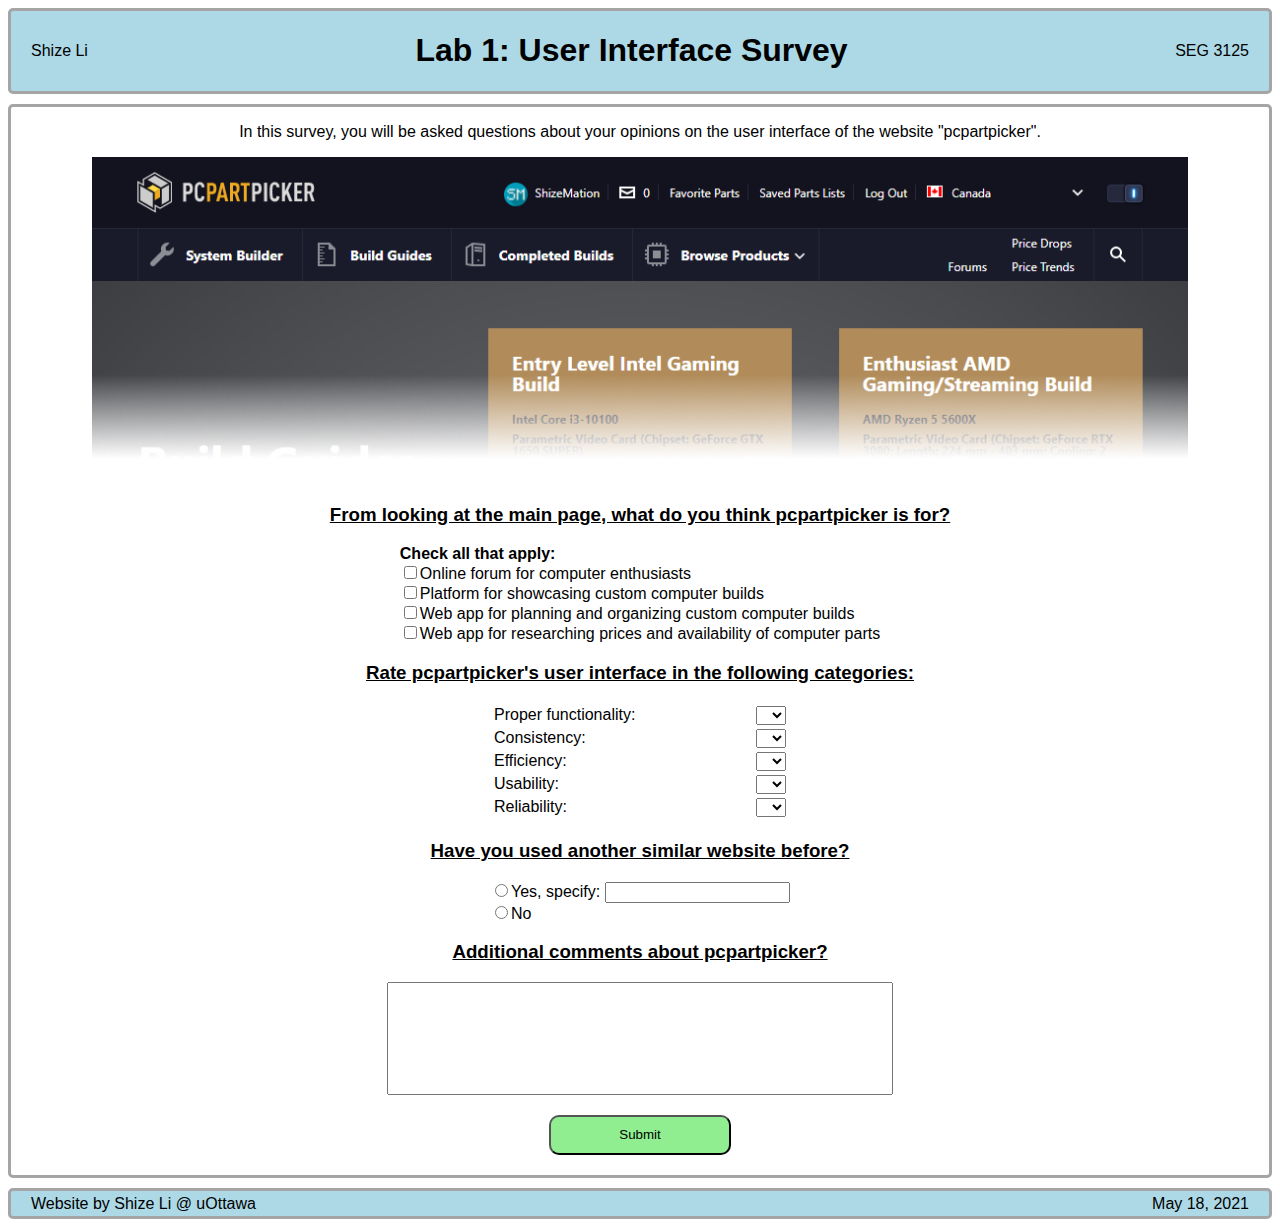
<file: lab1/index.html>
<!DOCTYPE html>
<html lang="en">
<head>
    <meta charset="UTF-8">
    <meta http-equiv="X-UA-Compatible" content="IE=edge">
    <meta name="viewport" content="width=device-width, initial-scale=1.0">
    <title>SEG3125 Lab 1</title>
    <link rel="icon" type="image/png" href="https://www.shize.dev/images/favicon.png">
    <link rel="stylesheet" href="../styles/main.css">
    <link rel="stylesheet" href="styles/lab1.css">
</head>
<body>
    <header>
        <div>Shize Li</div>
        <h1>Lab 1: User Interface Survey</h1>
        <div>SEG 3125</div>
    </header>
    <main>
        <p>
            In this survey, you will be asked questions about your opinions
            on the user interface of the website "pcpartpicker".
        </p>
        <a id="pcpp-btn" href="https://ca.pcpartpicker.com" target="_blank" rel="noopener noreferrer">
            <img id="pcpp-img" src="images/pcpp.png" alt="Screenshot of pcpartpicker">
            <div id="hover-text">GO TO PCPARTPICKER</div>
        </a>
        <form id="survey">
            <h3>From looking at the main page, what do you think pcpartpicker is for?</h3>
            <div>
                <div><b>Check all that apply:</b></div>
                <label><input type="checkbox" name="q1-1" value="Yes">Online forum for computer enthusiasts</label>
                <label><input type="checkbox" name="q1-2" value="Yes">Platform for showcasing custom computer builds</label>
                <label><input type="checkbox" name="q1-3" value="Yes">Web app for planning and organizing custom computer builds</label>
                <label><input type="checkbox" name="q1-4" value="Yes">Web app for researching prices and availability of computer parts</label>
            </div>
            <h3>Rate pcpartpicker's user interface in the following categories:</h3>
            <div id="question-2">
                <label title="The system functions as expected.">
                    Proper functionality:
                    <select name="q2-1">
                        <option value="" disabled selected hidden></option>
                        <option value="0">0</option>
                        <option value="1">1</option>
                        <option value="2">2</option>
                        <option value="3">3</option>
                        <option value="4">4</option>
                        <option value="5">5</option>
                    </select>
                </label>
                <label title="A UI element has the same behavior everywhere it is used.">
                    Consistency:
                    <select name="q2-2">
                        <option value="" disabled selected hidden></option>
                        <option value="0">0</option>
                        <option value="1">1</option>
                        <option value="2">2</option>
                        <option value="3">3</option>
                        <option value="4">4</option>
                        <option value="5">5</option>
                    </select>
                </label>
                <label title="Assists users to complete tasks quickly and eliminates unnecessary steps.">
                    Efficiency:
                    <select name="q2-3">
                        <option value="" disabled selected hidden></option>
                        <option value="0">0</option>
                        <option value="1">1</option>
                        <option value="2">2</option>
                        <option value="3">3</option>
                        <option value="4">4</option>
                        <option value="5">5</option>
                    </select>
                </label>
                <label title="System is easy to learn and intuitive.">
                    Usability:
                    <select name="q2-4">
                        <option value="" disabled selected hidden></option>
                        <option value="0">0</option>
                        <option value="1">1</option>
                        <option value="2">2</option>
                        <option value="3">3</option>
                        <option value="4">4</option>
                        <option value="5">5</option>
                    </select>
                </label>
                <label title="System functions without error.">
                    Reliability:
                    <select name="q2-5">
                        <option value="" disabled selected hidden></option>
                        <option value="0">0</option>
                        <option value="1">1</option>
                        <option value="2">2</option>
                        <option value="3">3</option>
                        <option value="4">4</option>
                        <option value="5">5</option>
                    </select>
                </label>
            </div>
            <h3>Have you used another similar website before?</h3>
            <div id="question-3">
                <label><input type="radio" name="q3" value="Yes">Yes, specify: <input type="text" name="q4"></label>
                <label><input type="radio" name="q3" value="No">No</label>
            </div>
            <h3>Additional comments about pcpartpicker?</h3>
            <textarea name="q5"></textarea>
            <input id="submit-btn" type="submit" value="Submit">
        </form>
    </main>
    <footer>
        <div>Website by Shize Li @ uOttawa</div>
        <div>May 18, 2021</div>
    </footer>
</body>
</html>
</file>
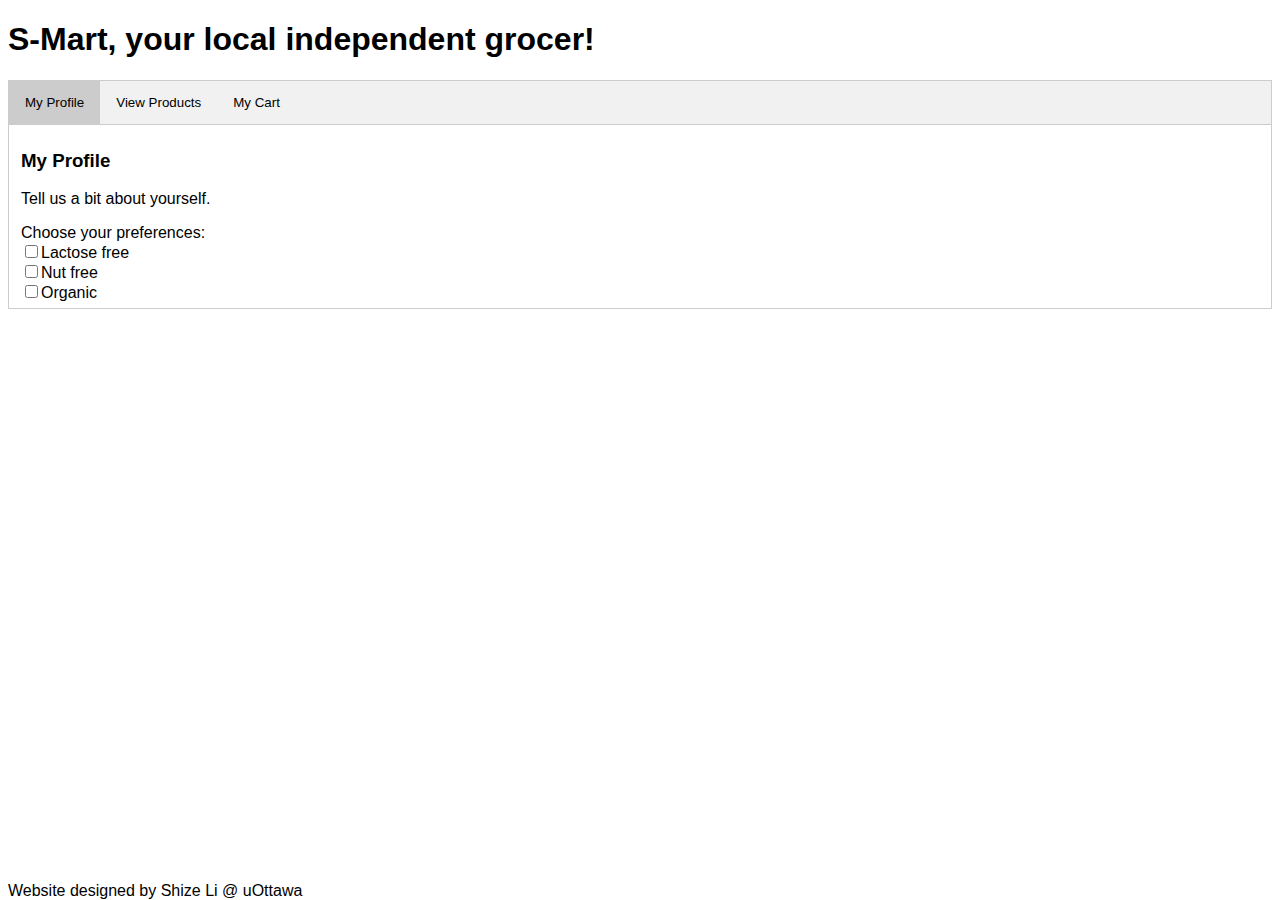
<file: lab2/index.html>
<!DOCTYPE html>
<html lang="en">
<head>
    <meta charset="UTF-8">
    <meta http-equiv="X-UA-Compatible" content="IE=edge">
    <meta name="viewport" content="width=device-width, initial-scale=1.0">
    <title>SEG3125 Lab 2</title>
    <!-- This style sheet is taken from  https://www.w3schools.com/howto/howto_js_tabs.asp -->
    <link href="styles/tabs.css" rel="stylesheet" type="text/css">
    <link href="styles/lab2.css" rel="stylesheet" type="text/css">
    <script src="scripts/groceries.js" defer></script>
    <script src="scripts/main.js" defer></script>
</head>
<body>

    <h1>S-Mart, your local independent grocer!</h1>

    <!-- Tab links, each one with an onclick event associated with it -->
    <div class="tab">
        <button class="tablinks active" id="profile-btn">My Profile</button>
        <button class="tablinks" id="products-btn">View Products</button>
        <button class="tablinks" id="cart-btn">My Cart</button>
    </div>

    <!-- Tab content -->
    <div id="Client" class="tabcontent">
        <h3>My Profile</h3>
        <p>Tell us a bit about yourself.</p>
        <div>Choose your preferences:</div>
        <label><input type="checkbox" id="lactose-free">Lactose free</label>
        <label><input type="checkbox" id="nut-free">Nut free</label>
        <label><input type="checkbox" id="organic">Organic</label>
    </div>

    <div id="Products" class="tabcontent">
        <h3>Your targeted products</h3>
        <p>We preselected products based on your restrictions.</p>
        <div>Choose items to buy:</div>
        <div id="displayProduct"></div>
        <button id="addCart" type="button">
            Add selected items to cart
        </button>
    </div>

    <div id="Cart" class="tabcontent">
        <h3>Cart</h3>
        <p>Here is your cart.</p>
        <div id="displayCart"></div>
    </div>
    
    <footer>
        Website designed by Shize Li @ uOttawa
    </footer>
</body>
</html>
</file>
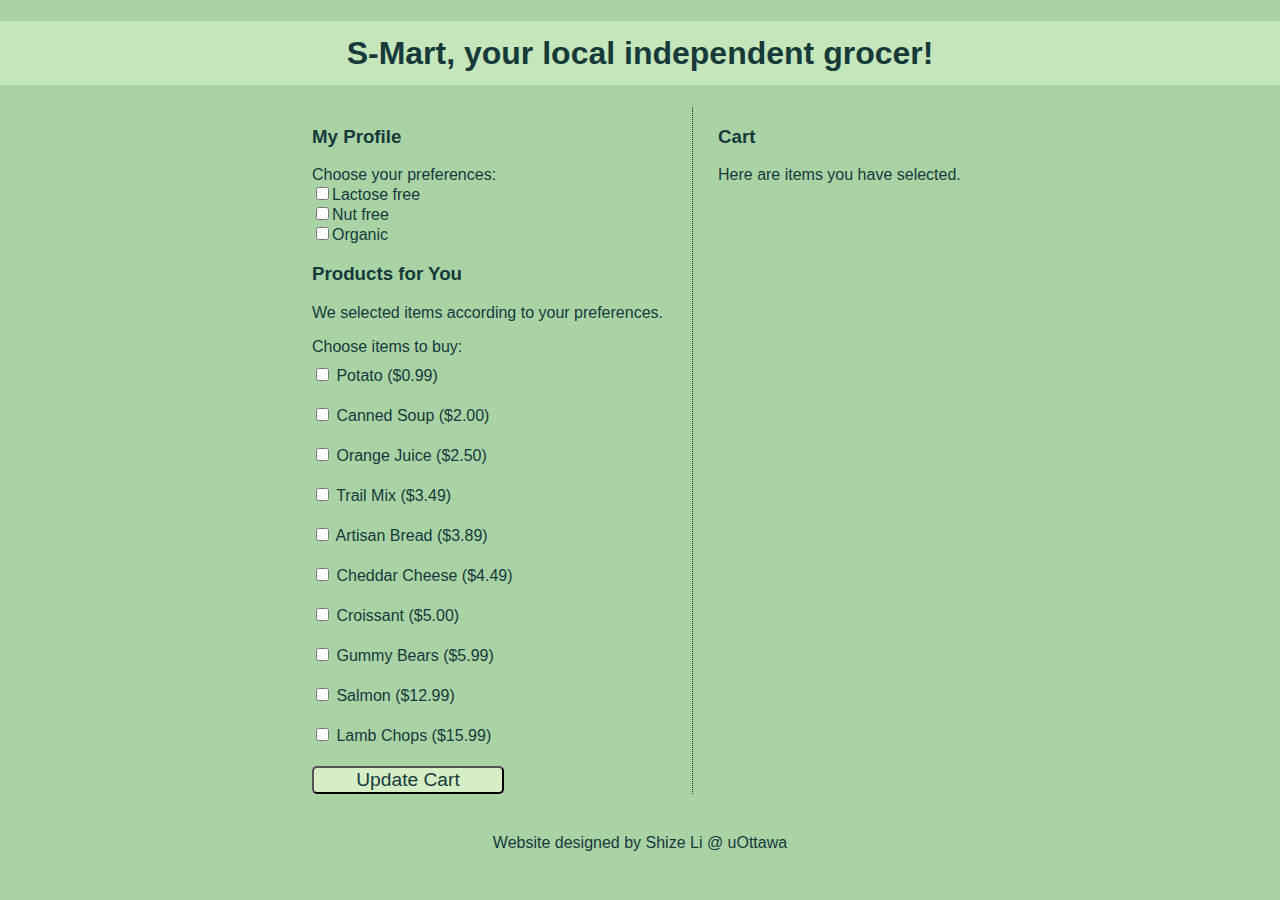
<file: lab3/index.html>
<!DOCTYPE html>
<html lang="en">
<head>
    <meta charset="UTF-8">
    <meta http-equiv="X-UA-Compatible" content="IE=edge">
    <meta name="viewport" content="width=device-width, initial-scale=1.0">
    <title>SEG3125 Lab 3</title>
    <link href="styles/lab3.css" rel="stylesheet" type="text/css">
    <script src="scripts/groceries.js" defer></script>
    <script src="scripts/main.js" defer></script>
</head>
<body>
    <header>
        <h1>S-Mart, your local independent grocer!</h1>
    </header>
    <main>
        <div id="left-section">
            <div id="profile">
                <h3>My Profile</h3>
                <div>Choose your preferences:</div>
                <label><input type="checkbox" id="lactose-free">Lactose free</label>
                <label><input type="checkbox" id="nut-free">Nut free</label>
                <label><input type="checkbox" id="organic">Organic</label>
            </div>
            <div id="products">
                <h3>Products for You</h3>
                <p>We selected items according to your preferences.</p>
                <div>Choose items to buy:</div>
                <div id="displayProduct"></div>
                <button id="addCart-btn" type="button">
                    Update Cart
                </button>
            </div>
        </div>
        <div id="cart">
            <h3>Cart</h3>
            <p>Here are items you have selected.</p>
            <div id="displayCart"></div>
        </div>
    </main>
    <footer>
        Website designed by Shize Li @ uOttawa
    </footer>
</body>
</html>
</file>
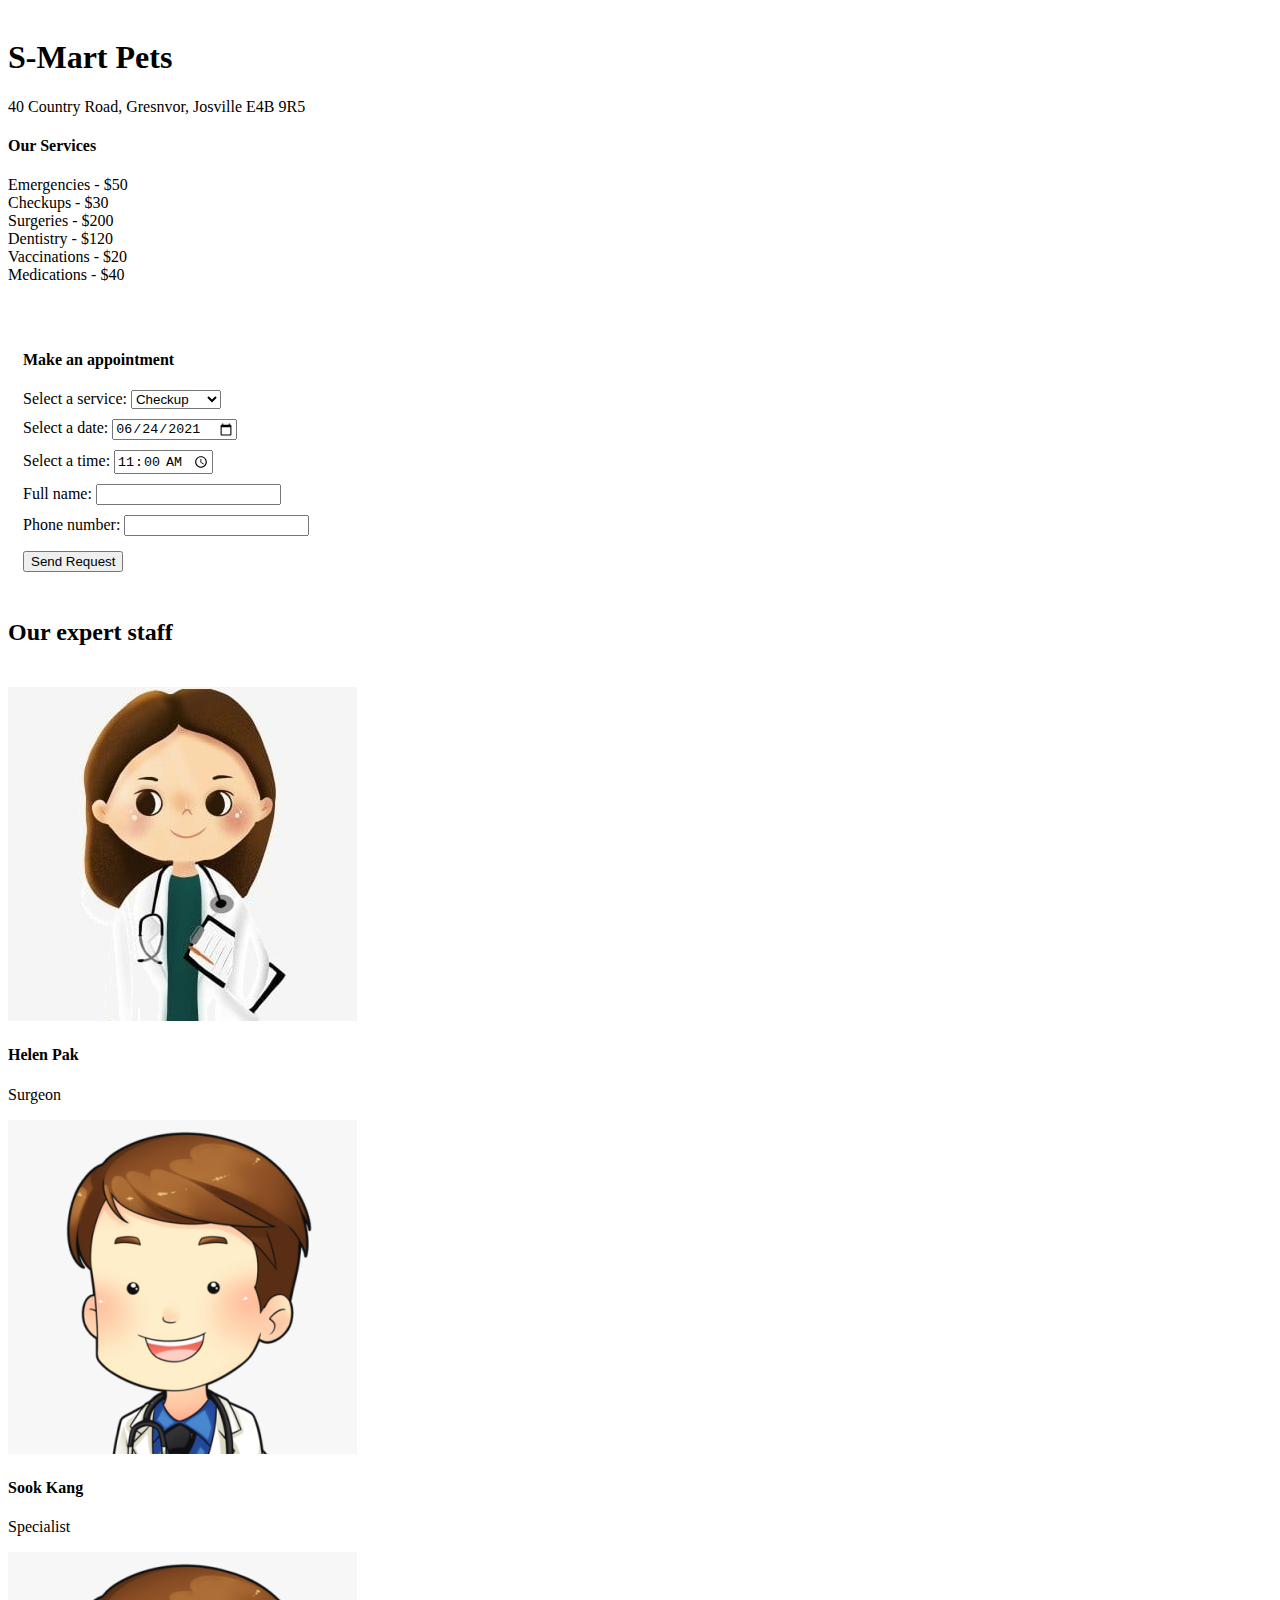
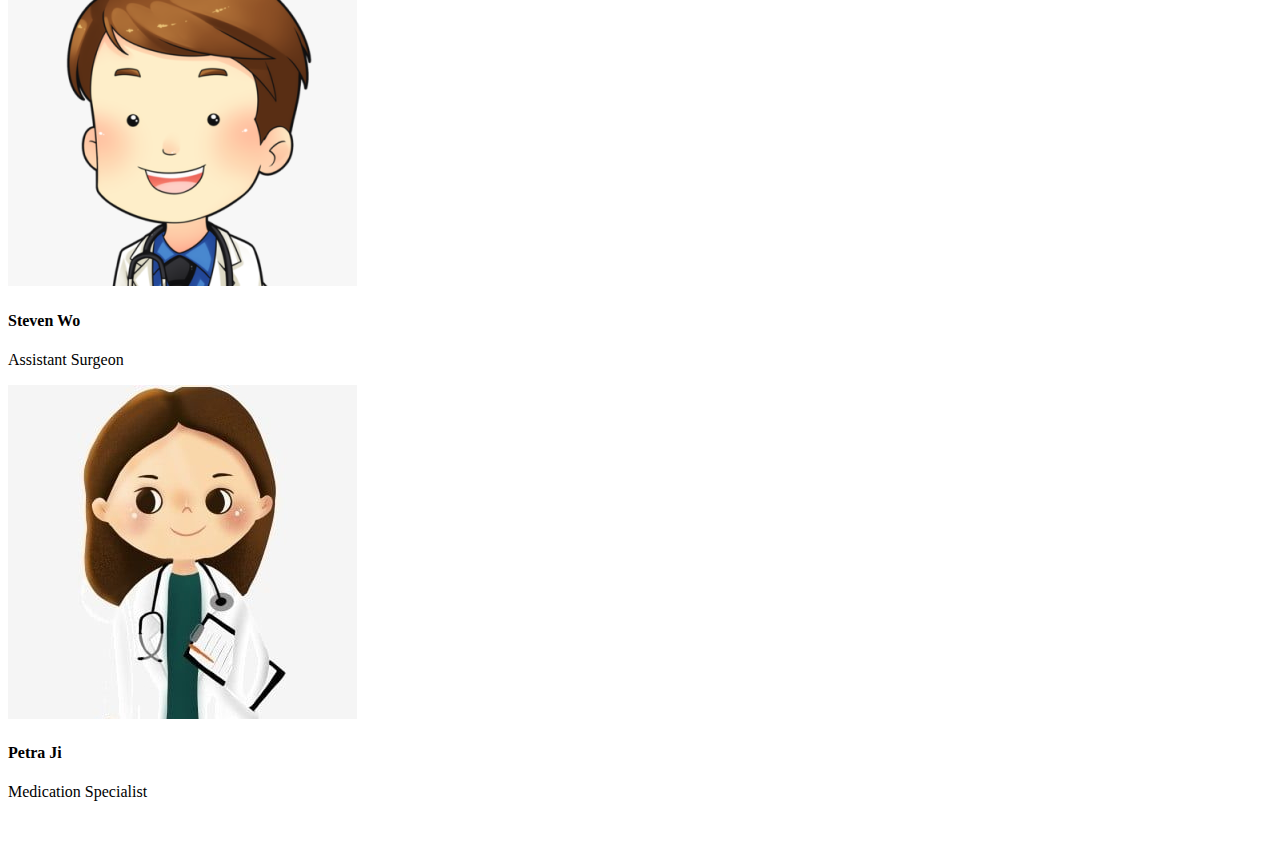
<file: lab4/index.html>
<!DOCTYPE html>
<html lang="en">
<head>
    <meta charset="UTF-8">
    <meta http-equiv="X-UA-Compatible" content="IE=edge">
    <meta name="viewport" content="width=device-width, initial-scale=1.0">
    <title>Lab 4 - Health clinic</title>
    <link href="https://cdn.jsdelivr.net/npm/bootstrap@5.0.1/dist/css/bootstrap.min.css" rel="stylesheet" integrity="sha384-+0n0xVW2eSR5OomGNYDnhzAbDsOXxcvSN1TPprVMTNDbiYZCxYbOOl7+AMvyTG2x" crossorigin="anonymous">
    <script src="https://cdn.jsdelivr.net/npm/bootstrap@5.0.1/dist/js/bootstrap.bundle.min.js" integrity="sha384-gtEjrD/SeCtmISkJkNUaaKMoLD0//ElJ19smozuHV6z3Iehds+3Ulb9Bn9Plx0x4" crossorigin="anonymous" defer></script>
</head>
<body>
    <div class="container text-center bg-primary text-light" style="padding-top: 10px;">
        <h1>S-Mart Pets</h1>
        <p>40 Country Road, Gresnvor, Josville E4B 9R5</p>
    </div>
    <div class="container">
        <div class="card text-center bg-light text-dark" style="padding-bottom: 10px;">
            <div class="row">
                <div class="col">
                    <h4>Our Services</h4>
                </div>
            </div>
            <div class="row">
                <div class="col">
                    Emergencies - $50
                </div>
                <div class="col">
                    Checkups - $30
                </div>
            </div>
            <div class="row">
                <div class="col">
                    Surgeries - $200
                </div>
                <div class="col">
                    Dentistry - $120
                </div>
            </div>
            <div class="row">
                <div class="col">
                    Vaccinations - $20
                </div>
                <div class="col">
                    Medications - $40
                </div>
            </div>
        </div>
    </div>
    <div class="container" style="margin-top: 20px;">
        <div class="card bg-light text-dark" style="padding: 15px;">
            <h4>Make an appointment</h4>
            <form>
                <div class="form-group">
                    <label>
                        Select a service:
                        <select class="form-select">
                            <option>Checkup</option>
                            <option>Surgery</option>
                            <option>Dentistry</option>
                            <option>Vaccination</option>
                            <option>Medication</option>
                        </select>
                    </label>
                </div>
                <div class="form-group" style="margin-top: 10px;">
                    <label>
                        Select a date:
                        <input class="form-control" type="date" value="2021-06-24">
                    </label>
                </div>
                <div class="form-group" style="margin-top: 10px;">
                    <label>
                        Select a time:
                        <input class="form-control" type="time" value="11:00">
                    </label>
                </div>
                <div class="form-group" style="margin-top: 10px;">
                    <label>
                        Full name:
                        <input class="form-control" type="text">
                    </label>
                </div>
                <div class="form-group" style="margin-top: 10px;">
                    <label>
                        Phone number:
                        <input class="form-control" type="tel">
                    </label>
                </div>
                <button type="submit" class="btn btn-primary" style="margin-top: 15px;">
                    Send Request
                </button>
            </form>
        </div>
    </div>
    <div class="container text-center bg-primary text-light" style="margin-top: 20px;">
        <h2 style="line-height: 50px;">Our expert staff</h2>
    </div>
    <div class="container" style="padding-top: 10px; padding-bottom: 20px;">
        <div class="row">
            <div class="col">
                <div class="card">
                    <!-- Image taken from https://pngtree.com/freepng/hospital-medical-doctor-character-material_4486142.html -->
                    <img class="card-img-top" src="images/helen.jpg" alt="helen.jpg">
                    <div class="card-body">
                        <h4 class="card-title">Helen Pak</h4>
                        <p class="card-text">Surgeon</p>
                    </div>
                </div>
            </div>
            <div class="col">
                <div class="card">
                    <!-- Image taken from https://www.pngitem.com/middle/TRihwhi_book-doctor-clipart-vector-library-library-doctor-free/ -->
                    <img class="card-img-top" src="images/we-sook.png" alt="helen.png">
                    <div class="card-body">
                        <h4 class="card-title">Sook Kang</h4>
                        <p class="card-text">Specialist</p>
                    </div>
                </div>
            </div>
        </div>
        <div class="row" style="margin-top: 10px;">
            <div class="col">
                <div class="card">
                    <img class="card-img-top" src="images/we-sook.png" alt="helen.jpg">
                    <div class="card-body">
                        <h4 class="card-title">Steven Wo</h4>
                        <p class="card-text">Assistant Surgeon</p>
                    </div>
                </div>
            </div>
            <div class="col">
                <div class="card">
                    <img class="card-img-top" src="images/helen.jpg" alt="helen.png">
                    <div class="card-body">
                        <h4 class="card-title">Petra Ji</h4>
                        <p class="card-text">Medication Specialist</p>
                    </div>
                </div>
            </div>
        </div>
    </div>
</body>
</html>
</file>
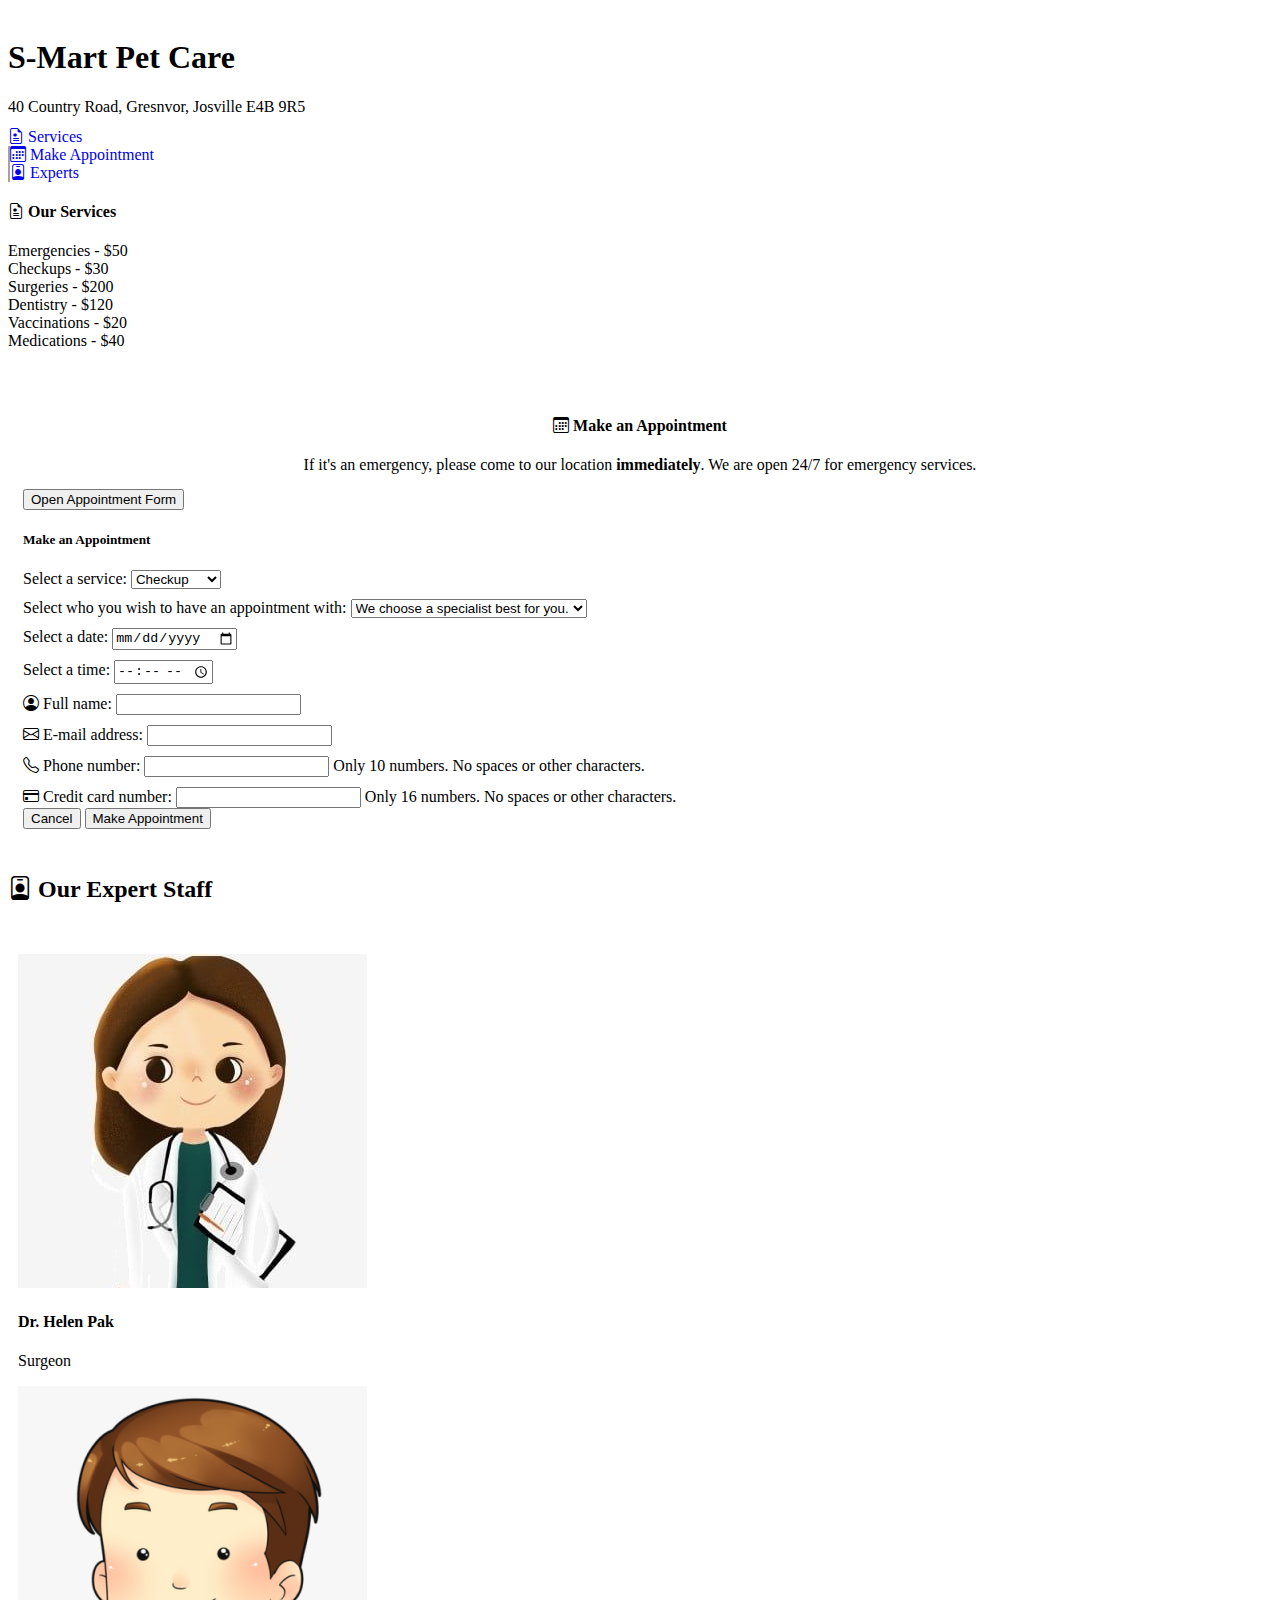
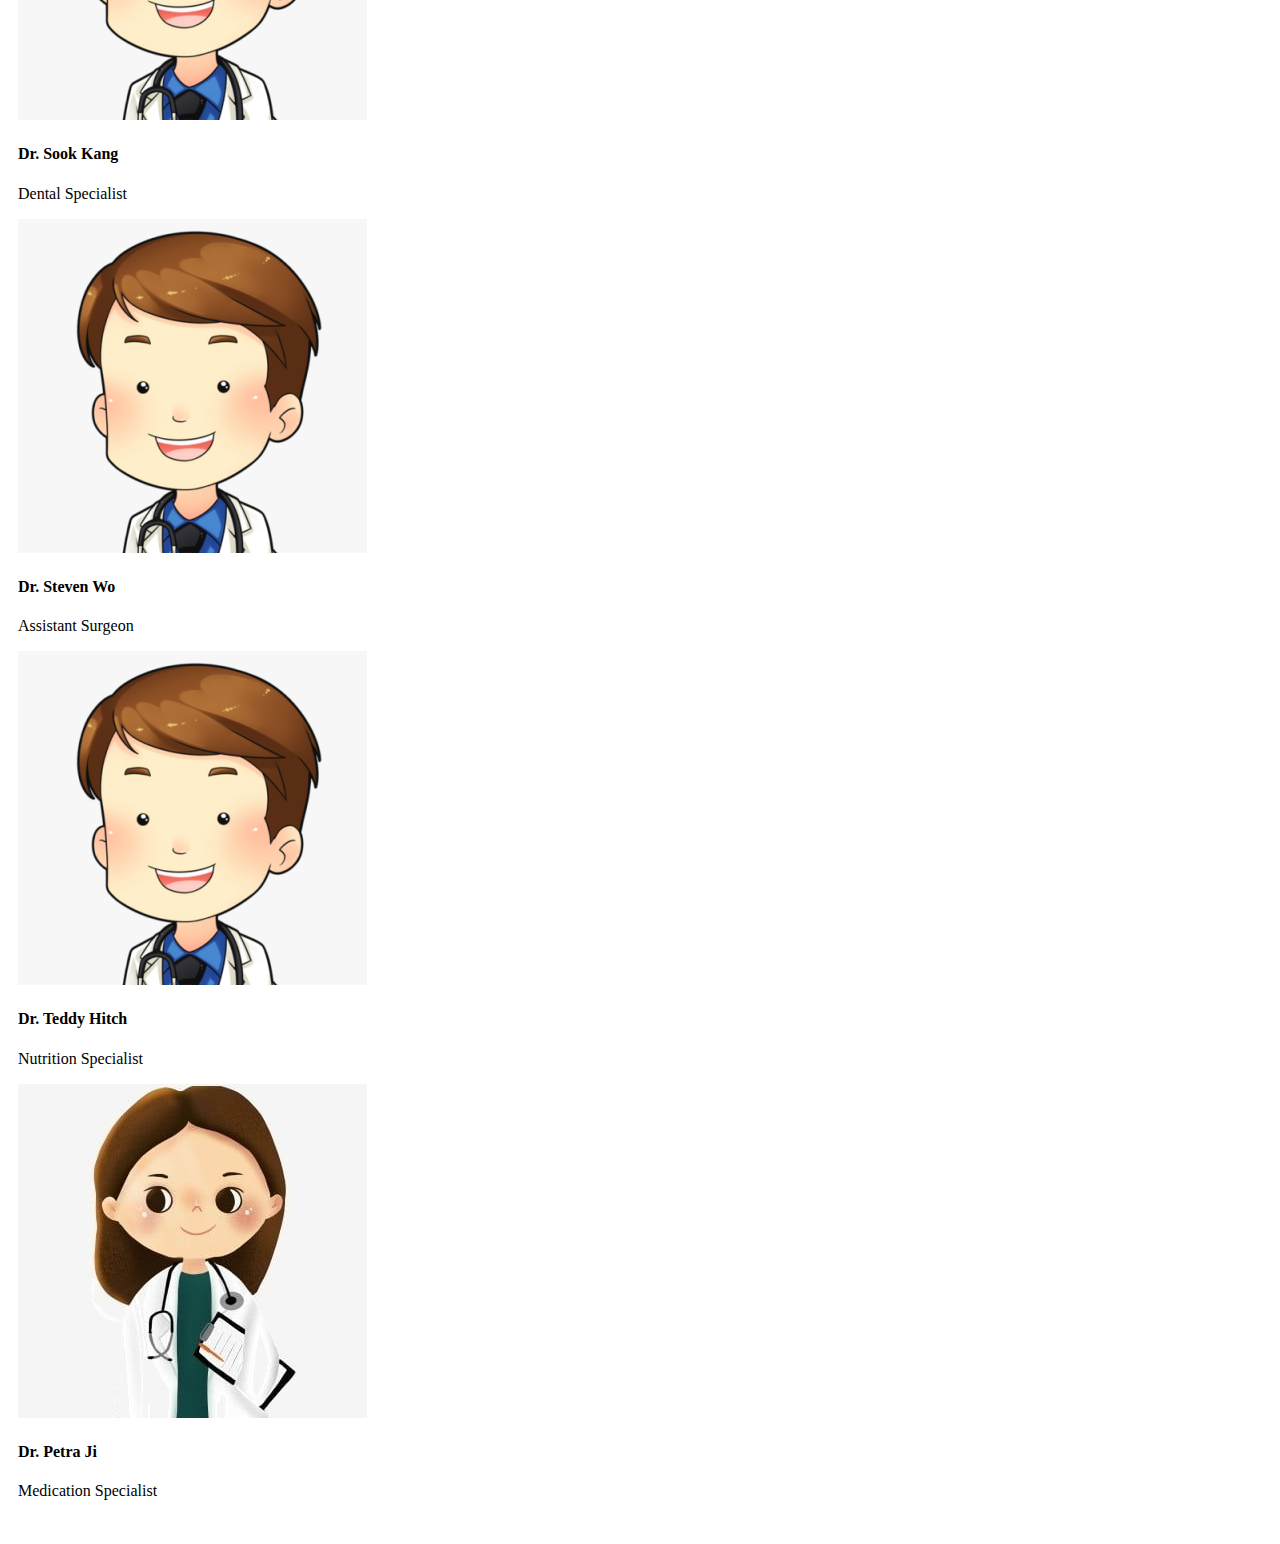
<file: lab6/index.html>
<!DOCTYPE html>
<html lang="en">
<head>
    <meta charset="UTF-8">
    <meta http-equiv="X-UA-Compatible" content="IE=edge">
    <meta name="viewport" content="width=device-width, initial-scale=1.0">
    <title>Lab 4 - Health clinic</title>
    <link rel="stylesheet" href="https://cdn.jsdelivr.net/npm/bootstrap-icons@1.5.0/font/bootstrap-icons.css">
    <link rel="stylesheet" href="https://cdn.jsdelivr.net/npm/bootstrap@5.0.1/dist/css/bootstrap.min.css" integrity="sha384-+0n0xVW2eSR5OomGNYDnhzAbDsOXxcvSN1TPprVMTNDbiYZCxYbOOl7+AMvyTG2x" crossorigin="anonymous">
    <script src="https://cdn.jsdelivr.net/npm/bootstrap@5.0.1/dist/js/bootstrap.bundle.min.js" integrity="sha384-gtEjrD/SeCtmISkJkNUaaKMoLD0//ElJ19smozuHV6z3Iehds+3Ulb9Bn9Plx0x4" crossorigin="anonymous" defer></script>
    <script src="https://code.jquery.com/jquery-3.6.0.min.js" defer></script>
</head>
<body>
    <div class="container text-center bg-primary text-light" style="padding-top: 10px; padding-bottom: 10px;">
        <h1>S-Mart Pet Care</h1>
        40 Country Road, Gresnvor, Josville E4B 9R5
    </div>
    <div class="container bg-secondary" style="margin-top: 2px; margin-bottom: 20px;">
        <div class="row">
            <div class="col">
                <a href="#services-section" class="text-center text-light" style="display: block; text-decoration: none; height: 100%;">
                    <i class="bi bi-file-earmark-medical"></i> Services
                </a>
            </div>
            <div class="col" style="border-left-color: rgb(163, 163, 163); border-left-width: 2px; border-left-style: solid;">
                <a href="#appointment-section" class="text-center text-light" style="display: block; text-decoration: none; height: 100%;">
                    <i class="bi bi-calendar3"></i> Make Appointment
                </a>
            </div>
            <div class="col" style="border-left-color: rgb(163, 163, 163); border-left-width: 2px; border-left-style: solid;">
                <a href="#staff-section" class="text-center text-light" style="display: block; text-decoration: none; height: 100%;">
                    <i class="bi bi-person-badge"></i> Experts
                </a>
            </div>
        </div>
    </div>
    <div id="services-section" class="container">
        <div class="card text-center bg-light text-dark" style="padding-bottom: 10px;">
            <div class="row">
                <div class="col">
                    <h4><i class="bi bi-file-earmark-medical"></i> Our Services</h4>
                </div>
            </div>
            <div class="row">
                <div class="col">
                    Emergencies - $50
                </div>
                <div class="col">
                    Checkups - $30
                </div>
            </div>
            <div class="row">
                <div class="col">
                    Surgeries - $200
                </div>
                <div class="col">
                    Dentistry - $120
                </div>
            </div>
            <div class="row">
                <div class="col">
                    Vaccinations - $20
                </div>
                <div class="col">
                    Medications - $40
                </div>
            </div>
        </div>
    </div>
    <div id="appointment-section" class="container" style="margin-top: 20px;">
        <div class="card bg-light text-dark" style="padding: 15px;">
            <h4 style="width: fit-content; margin-left: auto; margin-right: auto;">
                <i class="bi bi-calendar3"></i> Make an Appointment
            </h4>
            <div class="text-danger" style="width: fit-content; margin-left: auto; margin-right: auto;">
                If it's an emergency, please come to our location <strong>immediately</strong>. We are open 24/7 for emergency services.
            </div>
            <button type="button" class="btn btn-primary" data-bs-toggle="modal" data-bs-target="#creditCardForm" style="margin-top: 15px; width: fit-content; margin-left: auto; margin-right: auto;">
                Open Appointment Form
            </button>
            <div class="modal fade" id="creditCardForm" role="dialog" aria-labelledby="appt-label" aria-hidden="true">
                <div class="modal-dialog" role="document">
                    <div class="modal-content">
                        <form onsubmit="alert('Your appointment request has been sent!\nWe will send you a confirmation via e-mail.');">
                            <div class="modal-header">
                                <h5 class="modal-title" id="appt-label">Make an Appointment</h5>
                            </div>
                            <div class="modal-body">
                                <div class="form-group">
                                    <label>
                                        Select a service:
                                        <select class="form-select" required>
                                            <option>Checkup</option>
                                            <option>Surgery</option>
                                            <option>Dentistry</option>
                                            <option>Vaccination</option>
                                            <option>Medication</option>
                                        </select>
                                    </label>
                                </div>
                                <div class="form-group" style="margin-top: 10px;">
                                    <label>
                                        Select who you wish to have an appointment with:
                                        <select class="form-select" required>
                                            <option>We choose a specialist best for you.</option>
                                            <option>Dr. Helen Pak</option>
                                            <option>Dr. Sook Kang</option>
                                            <option>Dr. Steven Wo</option>
                                            <option>Dr. Teddy Hitch</option>
                                            <option>Dr. Petra Ji</option>
                                        </select>
                                    </label>
                                </div>
                                <div class="form-group" style="margin-top: 10px;">
                                    <label>
                                        Select a date:
                                        <input class="form-control" type="date" required>
                                    </label>
                                </div>
                                <div class="form-group" style="margin-top: 10px;">
                                    <label>
                                        Select a time:
                                        <input class="form-control" type="time" required>
                                    </label>
                                </div>
                                <div class="form-group" style="margin-top: 10px;">
                                    <label>
                                        <i class="bi bi-person-circle"></i> Full name:
                                        <input class="form-control" type="text" required>
                                    </label>
                                </div>
                                <div class="form-group" style="margin-top: 10px;">
                                    <label>
                                        <i class="bi bi-envelope"></i> E-mail address:
                                        <input class="form-control" type="email" required>
                                    </label>
                                </div>
                                <div class="form-group" style="margin-top: 10px;">
                                    <label>
                                        <i class="bi bi-telephone"></i> Phone number:
                                        <input class="form-control" type="tel" pattern="^[0-9]{10}$" required>
                                        <span class="text-secondary">Only 10 numbers. No spaces or other characters.</span>
                                    </label>
                                </div>
                                <div class="form-group" style="margin-top: 10px;">
                                    <label>
                                        <i class="bi bi-credit-card"></i> Credit card number:
                                        <input class="form-control" type="text" pattern="^[0-9]{16}$" required>
                                        <span class="text-secondary">Only 16 numbers. No spaces or other characters.</span>
                                    </label>
                                </div>
                            </div>
                            <div class="modal-footer">
                                <button type="button" class="btn btn-secondary" data-bs-dismiss="modal">Cancel</button>
                                <button type="submit" class="btn btn-primary">Make Appointment</button>
                            </div>
                        </form>
                    </div>
                </div>
            </div>
        </div>
    </div>
    <div id="staff-section" class="container text-center bg-primary text-light" style="margin-top: 20px;">
        <h2 style="line-height: 50px;"><i class="bi bi-person-badge"></i> Our Expert Staff</h2>
    </div>
    <div class="container" style="padding-top: 10px; padding-bottom: 20px;">
        <div class="d-flex flex-wrap justify-content-center">
            <div class="card" style="margin: 10px;">
                <!-- Image taken from https://pngtree.com/freepng/hospital-medical-doctor-character-material_4486142.html -->
                <img class="card-img-top" src="images/helen.jpg" alt="helen.jpg">
                <div class="card-body">
                    <h4 class="card-title">Dr. Helen Pak</h4>
                    <p class="card-text">Surgeon</p>
                </div>
            </div>
            <div class="card" style="margin: 10px;">
                <!-- Image taken from https://www.pngitem.com/middle/TRihwhi_book-doctor-clipart-vector-library-library-doctor-free/ -->
                <img class="card-img-top" src="images/we-sook.png" alt="we-sook.png">
                <div class="card-body">
                    <h4 class="card-title">Dr. Sook Kang</h4>
                    <p class="card-text">Dental Specialist</p>
                </div>
            </div>
            <div class="card" style="margin: 10px;">
                <img class="card-img-top" src="images/we-sook.png" alt="we-sook.png">
                <div class="card-body">
                    <h4 class="card-title">Dr. Steven Wo</h4>
                    <p class="card-text">Assistant Surgeon</p>
                </div>
            </div>
            <div class="card" style="margin: 10px;">
                <img class="card-img-top" src="images/we-sook.png" alt="we-sook.png">
                <div class="card-body">
                    <h4 class="card-title">Dr. Teddy Hitch</h4>
                    <p class="card-text">Nutrition Specialist</p>
                </div>
            </div>
            <div class="card" style="margin: 10px;">
                <img class="card-img-top" src="images/helen.jpg" alt="helen.jpg">
                <div class="card-body">
                    <h4 class="card-title">Dr. Petra Ji</h4>
                    <p class="card-text">Medication Specialist</p>
                </div>
            </div>
        </div>
    </div>
</body>
</html>
</file>
<file: styles/main.css>
* {
    font-family: Arial, Helvetica, sans-serif;
}

header {
    display: flex;
    flex-direction: row;
    flex-wrap: wrap;
    justify-content: space-between;
    align-items: center;
    background-color: lightblue;
    padding-left: 20px;
    padding-right: 20px;
    border-style: solid;
    border-color: rgb(165, 165, 165);
    border-width: 3px;
    border-radius: 5px;
}

main {
    display: flex;
    flex-direction: row;
    flex-wrap: wrap;
    justify-content: flex-start;
    margin-top: 10px;
    padding-left: 20px;
    padding-right: 20px;
    border-style: solid;
    border-color: rgb(165, 165, 165);
    border-width: 3px;
    border-radius: 5px;
    overflow: hidden;
}

footer {
    display: flex;
    flex-direction: row;
    justify-content: space-between;
    background-color: lightblue;
    line-height: 25px;
    margin-top: 10px;
    padding-left: 20px;
    padding-right: 20px;
    border-style: solid;
    border-color: rgb(165, 165, 165);
    border-width: 3px;
    border-radius: 5px;
}

a {
    text-decoration: none;
    color: black;
}

.lab-btn {
    width: 200px;
    height: 150px;
    line-height: 150px;
    margin: 10px;
    text-align: center;
    border-style: dotted;
    border-color: rgb(165, 165, 165);
    border-width: 2px;
    border-radius: 5px;
    background-color: rgb(226, 226, 226);
}

.lab-btn:hover {
    border-style: solid;
    background-color: rgb(190, 190, 190);
}
</file>
<file: lab1/styles/lab1.css>
main {
    flex-direction: column;
    flex-wrap: nowrap;
    align-items: center;
}

h3 {
    text-decoration: underline;
}

#pcpp-btn {
    position: relative;
    width: 90%;
    max-width: fit-content;
    height: fit-content;
}

#pcpp-img {
    display: block;
    margin-left: auto;
    margin-right: auto;
    max-width: 100%;
    max-height: 100%;
    object-fit: contain;
    overflow: hidden;
}

#pcpp-btn:hover #pcpp-img {
    -webkit-filter: blur(10px);
    filter: blur(10px);
}

#hover-text {
    position: absolute;
    width: fit-content;
    height: fit-content;
    top: 0;
    bottom: 0;
    left: 0;
    right: 0;
    margin: auto;
    font-size: 30px;
    text-align: center;
    color: white;
    visibility: hidden;
}

#pcpp-btn:hover #hover-text {
    visibility: visible;
}

#survey {
    display: flex;
    flex-direction: column;
    align-items: center;
    width: 100%;
    margin-top: 20px;
}

#survey label::after {
    content: "\a";
    white-space: pre;
}

#question-2 {
    width: 50%;
    min-width: 200px;
    max-width: 300px;
}

#question-2 label {
    display: flex;
    flex-direction: row;
    justify-content: space-between;
    text-align: right;
    margin: 4px;
}

#question-2 label:hover {
    background-color: lightgray;
}

#question-2 label::after {
    position: absolute;
}

#question-3 {
    width: 300px;
}

#survey textarea {
    width: 50%;
    max-width: 500px;
    min-width: 20em;
    height: 8em;
    resize: none;
}

#submit-btn {
    width: 15%;
    min-width: 80px;
    height: 3em;
    margin: 20px;
    background-color: lightgreen;
    border-radius: 10px;
    cursor: pointer;
}

#submit-btn:hover {
    color: white;
    background-color: green;
}
</file>
<file: lab2/styles/tabs.css>
/* This style sheet is taken from  https://www.w3schools.com/howto/howto_js_tabs.asp> */

/* Style the tab */
.tab {
  overflow: hidden;
  border: 1px solid #ccc;
  background-color: #f1f1f1;
}

/* Style the buttons that are used to open the tab content */
.tab button {
  background-color: inherit;
  float: left;
  border: none;
  outline: none;
  cursor: pointer;
  padding: 14px 16px;
  transition: 0.3s;
}

/* Change background color of buttons on hover */
.tab button:hover {
  background-color: #ddd;
}

/* Create an active/current tablink class */
.tab button.active {
  background-color: #ccc;
}

/* Style the tab content */
.tabcontent {
  display: none;
  padding: 6px 12px;
  border: 1px solid #ccc;
  border-top: none;
}
</file>
<file: lab2/styles/lab2.css>
* {
    font-family: Arial, Helvetica, sans-serif;
}

#Client {
    display: block;
}

#Client label::after {
    content: "\a";
    white-space: pre;
}

#displayProduct {
    line-height: 2.5em;
}

#displayProduct label {
    cursor: pointer;
}

#displayProduct label::after {
    content: "\a";
    white-space: pre;
}

#addCart {
    margin-top: 20px;
    font-size: 1.2em;
    cursor: pointer;
}

footer {
    position: absolute;
    bottom: 0;
}
</file>
<file: lab3/styles/lab3.css>
* {
    font-family: Arial, Helvetica, sans-serif;
    color: rgb(22, 58, 58);
}

body {
    margin: 0;
    background-color: rgb(169, 211, 165);
}

header {
    text-align: center;
    line-height: 4em;
    background-color: rgb(197, 230, 187);
}

main {
    display: flex;
    flex-direction: row;
    justify-content: center;
}

#left-section {
    padding-right: 25px;
    width: 355px;
    border-right-width: 1px;
    border-right-style: dotted;
    border-right-color: rgb(19, 49, 49);
}

#cart {
    padding-left: 25px;
    width: 250px;
}

#displayCart {
    line-height: 1.5em;
}

#profile label::after {
    content: "\a";
    white-space: pre;
}

#displayProduct {
    line-height: 2.5em;
}

#displayProduct label {
    cursor: pointer;
}

#displayProduct label::after {
    content: "\a";
    white-space: pre;
}

#addCart-btn {
    margin-top: 10px;
    width: 10em;
    font-size: 1.2em;
    background-color: rgb(213, 238, 198);
    border-radius: 5px;
    cursor: pointer;
}

footer {
    margin-top: 40px;
    text-align: center;
}
</file>
